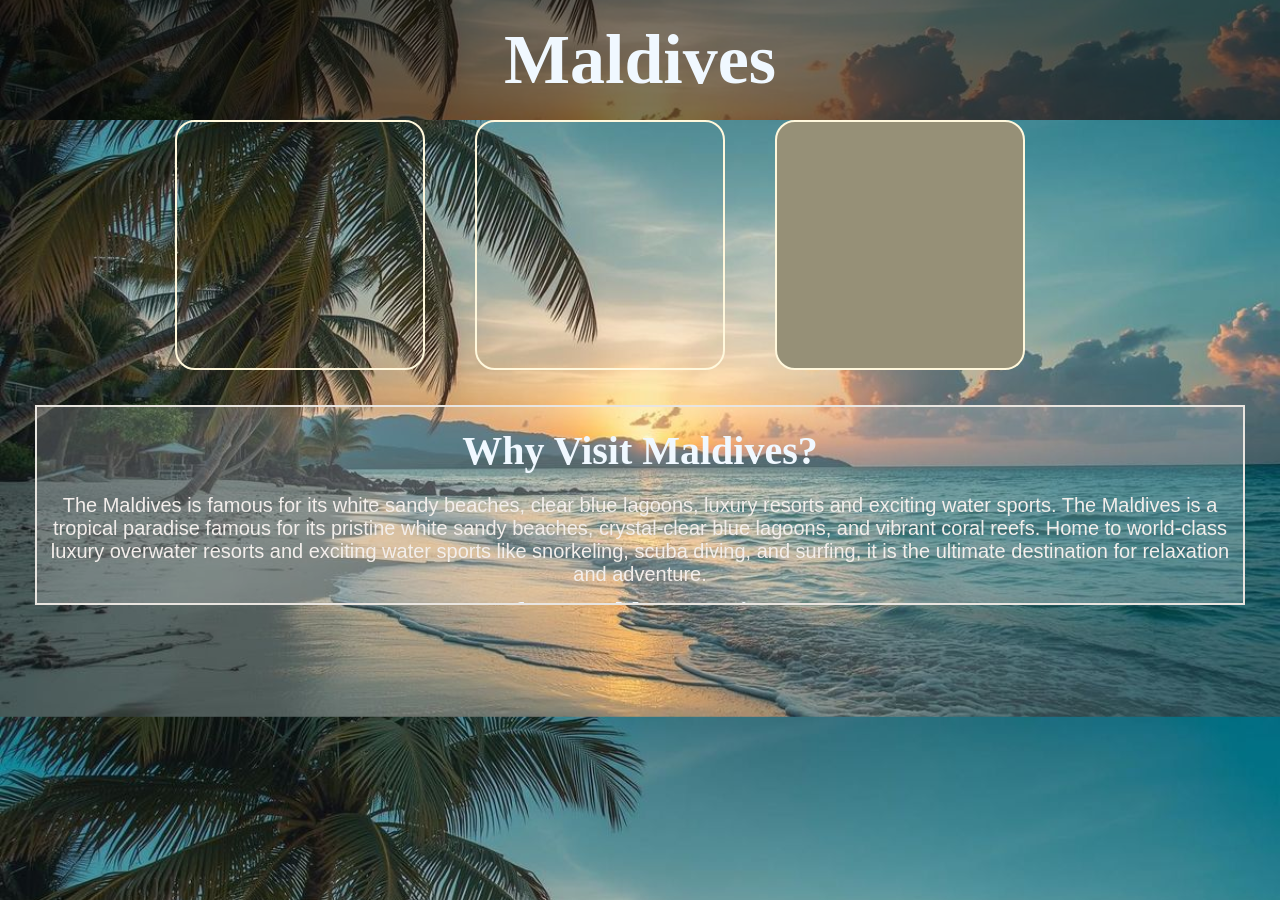
<file: day2/index.html>
<!DOCTYPE html>
<html lang="en">
<head>
    <meta charset="UTF-8">
    <meta name="viewport" content="width=device-width, initial-scale=1.0">
    <title>Document</title>
    <link rel="stylesheet" href="style.css">
</head>
<body>
    <section class="hero">
        <div class="overlay">
    <h1 class="mainheading">Maldives</h1>
    </div>
    </section>
    <section class="section1">
    <div class="container">
        <div class="box1"></div>
        <div class="box2"></div>
        <div class="box3"></div>
    </div>
    </section>
    <section class="section2">
        <div id="content" class="content2">
            <h2>Why Visit Maldives?</h2>
            <div class="about">
            
                <p>The Maldives is famous for its white sandy beaches,
clear blue lagoons, luxury resorts and exciting water sports.
The Maldives is a tropical paradise famous for its pristine white sandy beaches, crystal-clear blue lagoons, and vibrant coral reefs.
 Home to world-class luxury overwater resorts and exciting water sports like snorkeling, scuba diving, and surfing, it is the ultimate destination for relaxation and adventure.</p>
 <h3 id="heading-3">Unforgettable Experience</h3>
 <ul>
    <li><strong>World-Class Diving:</strong> It is one of the world's best destinations for snorkeling and scuba diving, offering vibrant coral reefs and incredible marine life like sea turtles, manta rays, and colorful tropical fish.</li>
  <li><strong>Island Life:</strong> Visitors can enjoy breathtaking sunsets, exciting water sports (like surfing), delicious seafood, and peaceful island experiences.</li>
  <li><strong>Perfect for Everyone:</strong> Whether you're planning a romantic honeymoon, a family vacation, or a relaxing getaway, the Maldives offers unforgettable memories.</li>
</ul>
</div>

        </div>
    </section>
    
    
</body>
</html>
</file>
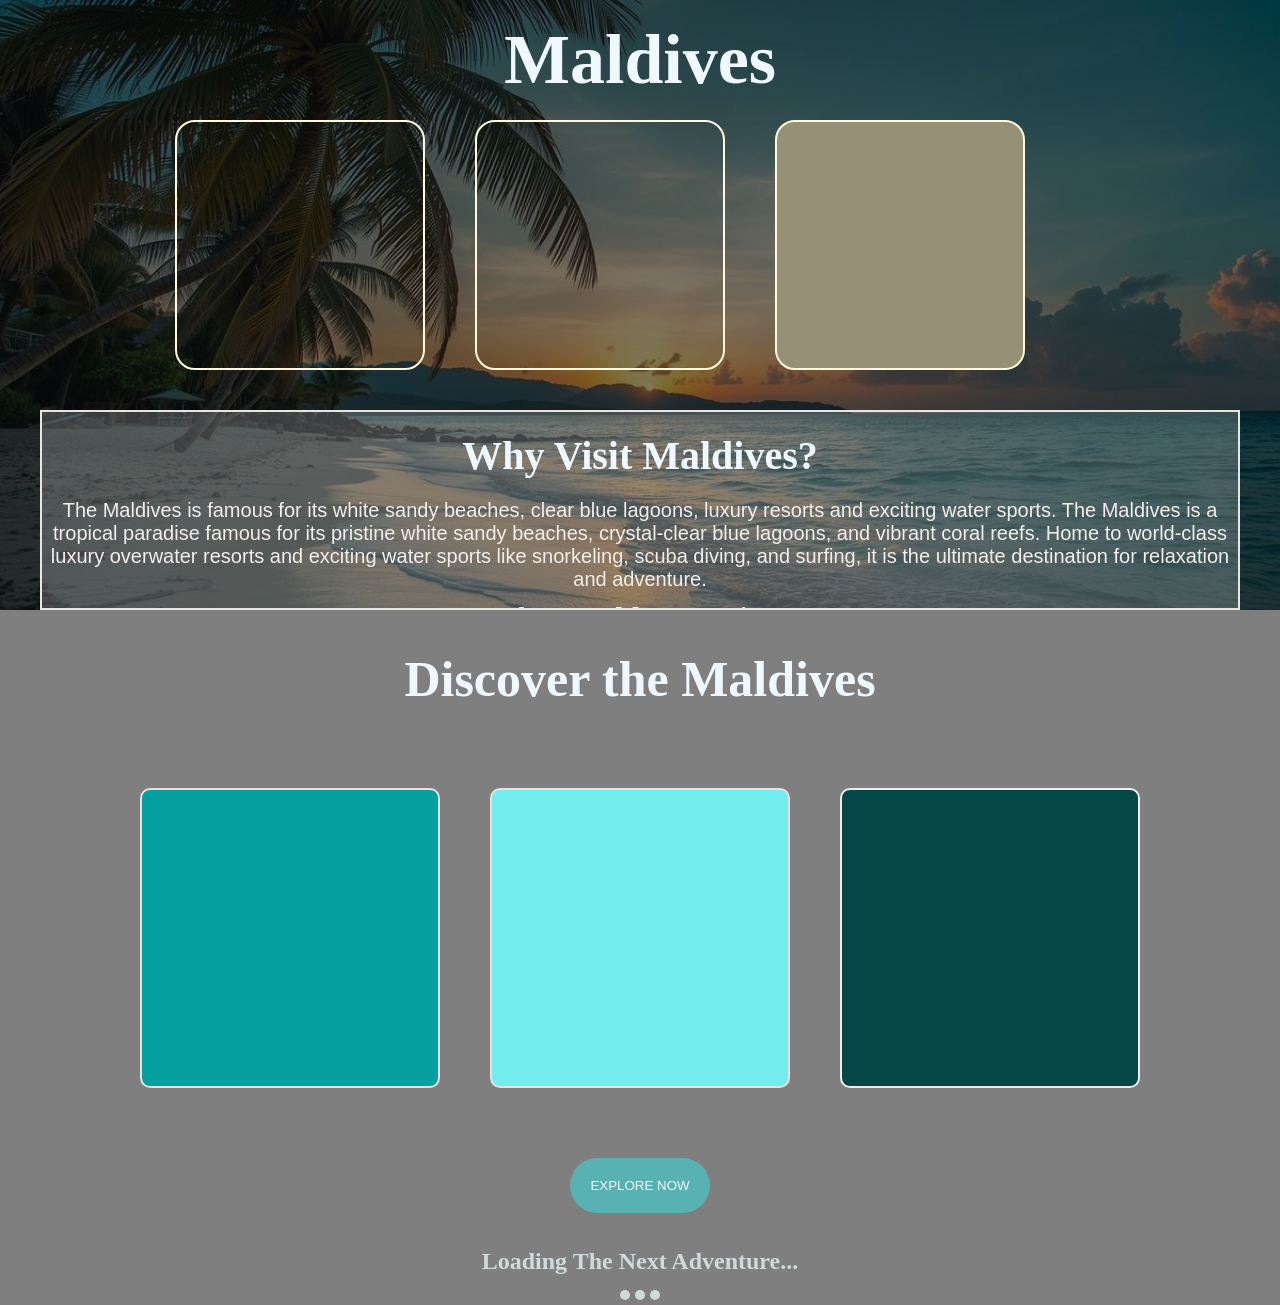
<file: day3/index.html>
<!DOCTYPE html>
<html lang="en">
<head>
    <meta charset="UTF-8">
    <meta name="viewport" content="width=device-width, initial-scale=1.0">
    <title>Document</title>
    <link rel="stylesheet" href="style.css">
</head>
<body>
    <section class="hero">
        <div class="overlay">
    <h1 class="mainheading">Maldives</h1>
        <section class="section1">
    <div class="main-container">
        <div class="box1"></div>
        <div class="box2"></div>
        <div class="box3"></div>
    </div>
    </section>
    <section class="section2">
        <div id="content" class="content2">
            <h4>Why Visit Maldives?</h4>
            <div class="about">
            
                <p>The Maldives is famous for its white sandy beaches,
clear blue lagoons, luxury resorts and exciting water sports.
The Maldives is a tropical paradise famous for its pristine white sandy beaches, crystal-clear blue lagoons, and vibrant coral reefs.
 Home to world-class luxury overwater resorts and exciting water sports like snorkeling, scuba diving, and surfing, it is the ultimate destination for relaxation and adventure.</p>
 <h3 id="heading-3">Unforgettable Experience</h3>
 <ul>
    <li><strong>World-Class Diving:</strong> It is one of the world's best destinations for snorkeling and scuba diving, offering vibrant coral reefs and incredible marine life like sea turtles, manta rays, and colorful tropical fish.</li>
  <li><strong>Island Life:</strong> Visitors can enjoy breathtaking sunsets, exciting water sports (like surfing), delicious seafood, and peaceful island experiences.</li>
  <li><strong>Perfect for Everyone:</strong> Whether you're planning a romantic honeymoon, a family vacation, or a relaxing getaway, the Maldives offers unforgettable memories.</li>
</ul>
</div>

        </div>
</div>
    </section>
    </section>
    <section class="section-3">
        <div class="overlay-2">
        <h1 class="headimg">Discover the Maldives</h1>
        <div class="container">
            <div class="card1"></div>
            <div class="card2"></div>
        <div class="card3"></div>
        </div>
        <div class="explore">
        <button class="btn">EXPLORE NOW</button></div>
        <section class="loading-section">
            <h2>Loading The Next Adventure...</h2>
            <div class="loader">
                <span></span>
                <span></span>
                <span></span>

            </div>
        </section>
        </div>
    
        
    </section>

    
    
</body>
</html>
</file>
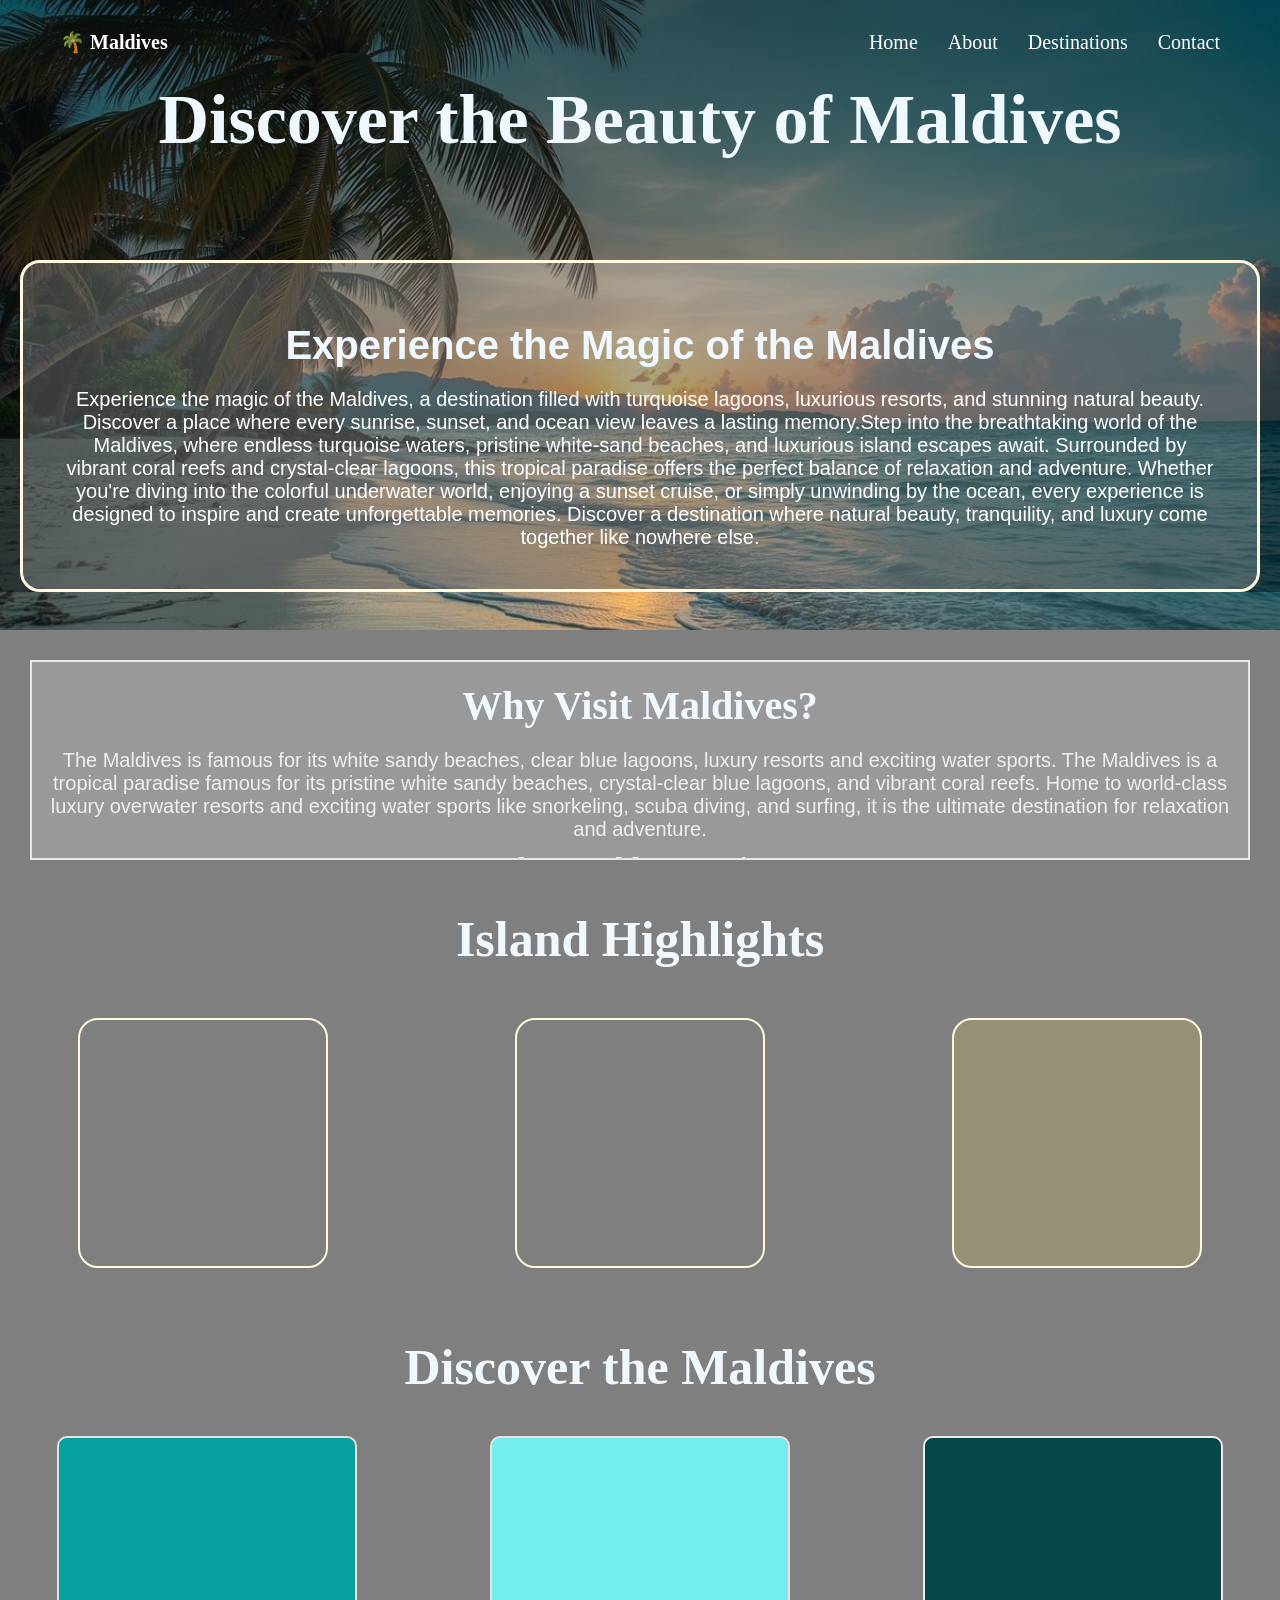
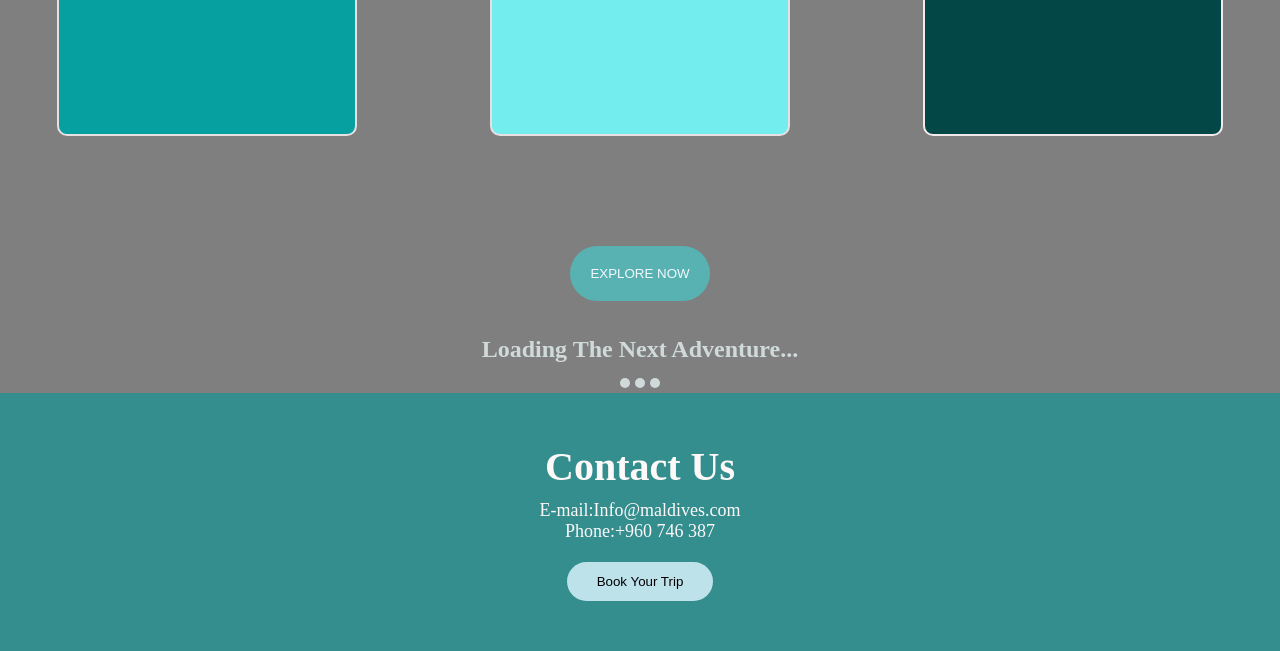
<file: day5/index.html>
<!DOCTYPE html>
<html lang="en">
<head>
    <meta charset="UTF-8">
    <meta name="viewport" content="width=device-width, initial-scale=1.0">
    <title>Document</title>
    <link rel="stylesheet" href="style.css">
</head>
<body>
    
        <section class="hero" id="home">
            <div class="overlay">
        <nav class="navbar">
            <h2 class="logo">🌴 Maldives</h2>
            <ul class="links">
                <li><a href="#home">Home</a></li>
                <li><a href="#about">About</a></li>
                <li><a href="#destinations">Destinations</a></li>
                <li><a href="#contact">Contact</a></li>

            </ul>
        </nav>
        <section class="section" id="hero" >
    <h1 class="mainheading">Discover the Beauty of Maldives</h1>
    <div class="home">
        <h4>Experience the Magic of the Maldives</h4>
        <p>Experience the magic of the Maldives, a destination filled with turquoise lagoons, luxurious resorts, and stunning natural beauty. Discover a place where every sunrise, sunset, and ocean view leaves a lasting memory.Step into the breathtaking world of the Maldives, where endless turquoise waters, pristine white-sand beaches, and luxurious island escapes await. Surrounded by vibrant coral reefs and crystal-clear lagoons, this tropical paradise offers the perfect balance of relaxation and adventure. Whether you're diving into the colorful underwater world, enjoying a sunset cruise, or simply unwinding by the ocean, every experience is designed to inspire and create unforgettable memories. Discover a destination where natural beauty, tranquility, and luxury come together like nowhere else.

</p></div>
</section>
</section>

    

        <section class="about-section" id="about" >
            <div class="overlay-2">
            <section class="section1">
                <div class="main-container">
                 <div id="content" class="content2">
            <h4>Why Visit Maldives?</h4>
            <div class="about">
            
                <p>The Maldives is famous for its white sandy beaches,
clear blue lagoons, luxury resorts and exciting water sports.
The Maldives is a tropical paradise famous for its pristine white sandy beaches, crystal-clear blue lagoons, and vibrant coral reefs.
 Home to world-class luxury overwater resorts and exciting water sports like snorkeling, scuba diving, and surfing, it is the ultimate destination for relaxation and adventure.</p>
 <h3 id="heading-3">Unforgettable Experience</h3>
 <ul>
    <li><strong>World-Class Diving:</strong> It is one of the world's best destinations for snorkeling and scuba diving, offering vibrant coral reefs and incredible marine life like sea turtles, manta rays, and colorful tropical fish.</li>
  <li><strong>Island Life:</strong> Visitors can enjoy breathtaking sunsets, exciting water sports (like surfing), delicious seafood, and peaceful island experiences.</li>
  <li><strong>Perfect for Everyone:</strong> Whether you're planning a romantic honeymoon, a family vacation, or a relaxing getaway, the Maldives offers unforgettable memories.</li>
</ul>
</div>
</div>
</section>

    <section class="section2">
        <h4 class="about-heading">Island Highlights</h4>
            <div class="container-1">
        <div class="box1"></div>
        <div class="box2"></div>
        <div class="box3"></div>
    </div>
    </section>
    </div>
    </div>
</section>

    <section class="section-3" id="destinations">
        <div class="overlay-3">
        <h1 class="headimg">Discover the Maldives</h1>
        <div class="container-2">
            <div class="card1"></div>
            <div class="card2"></div>
        <div class="card3"></div>
        </div>
        <div class="explore">
        <button class="btn">EXPLORE NOW</button></div>
        <section class="loading-section">
            <h2>Loading The Next Adventure...</h2>
            <div class="loader">
                <span></span>
                <span></span>
                <span></span>

            </div>
        </section>
        </div>
    
        
    </section>
    <section class="contact" id="contact">
        <h2>Contact Us</h2>
        <p>E-mail:Info@maldives.com</p>
        <p>Phone:+960 746 387</p>
        <button class="button">Book Your Trip</button>




    </section>

    
        
    </body>
    </html>
</file>
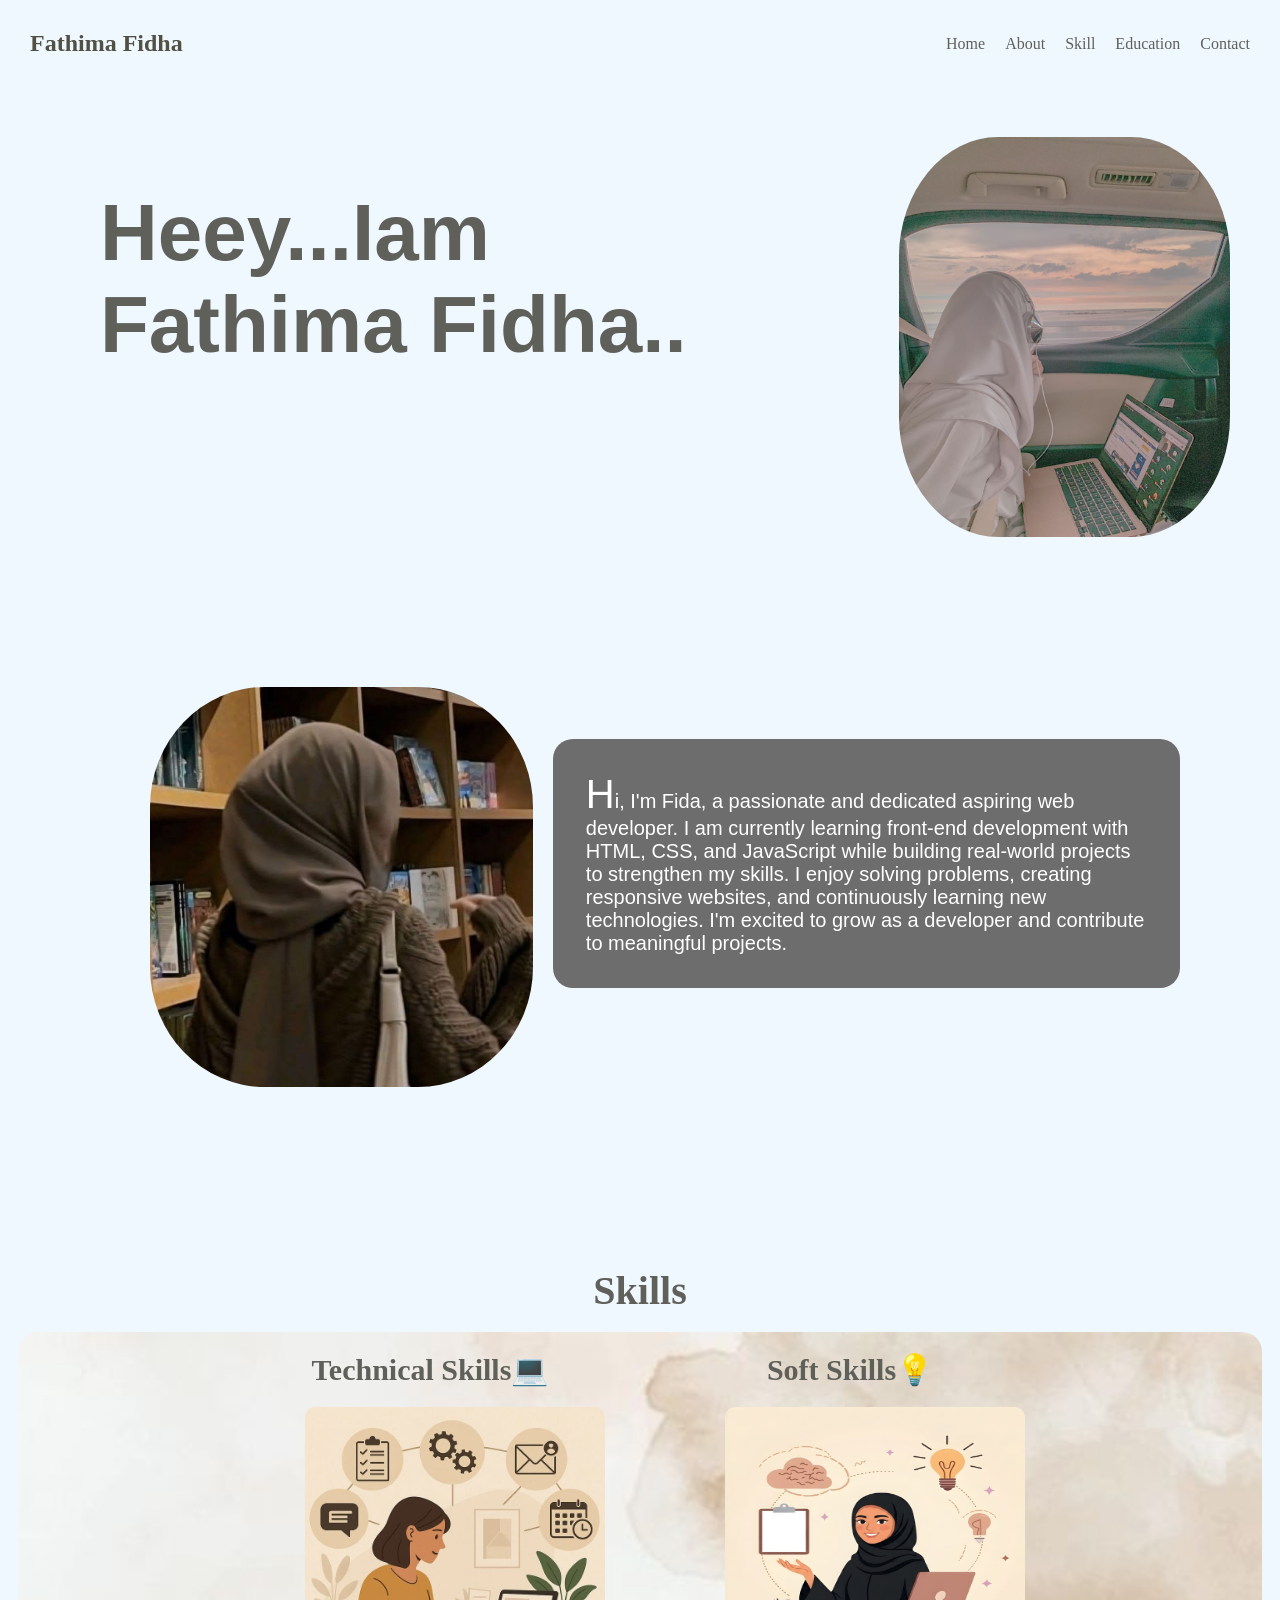
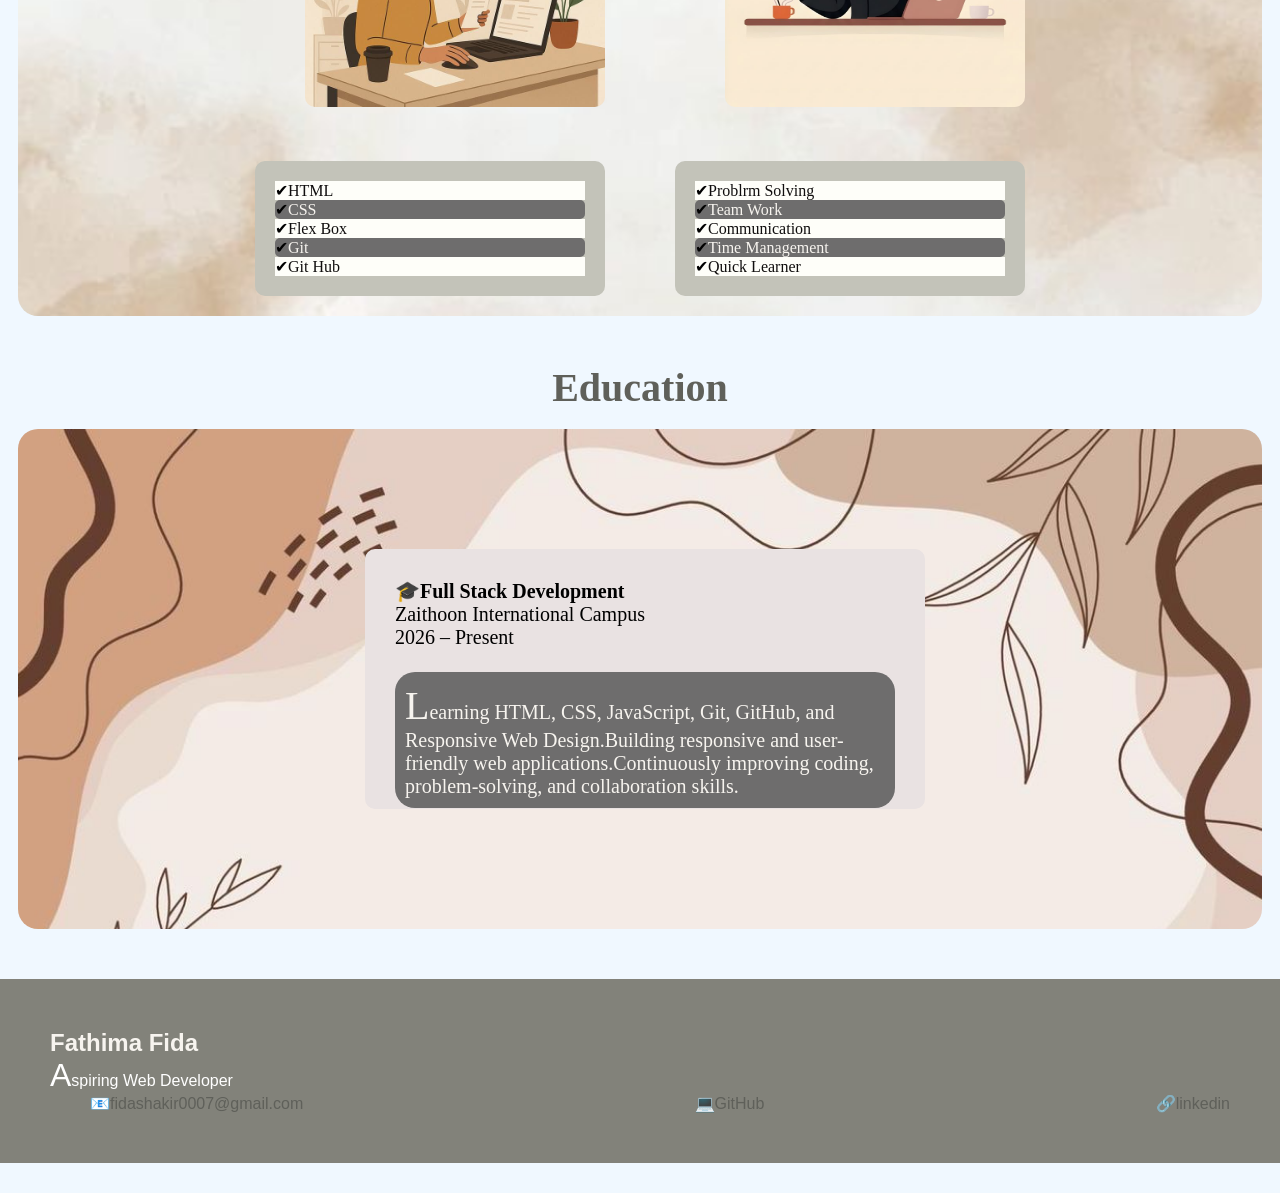
<file: day1/day1/index.html>
<!doctype html>
<html lang="en">
  <head>
    <meta charset="UTF-8" />
    <meta name="viewport" content="width=device-width, initial-scale=1.0" />
    <title>Document</title>
    <link rel="stylesheet" href="style.css" />
  </head>
  <body>
    <div class="root">
      <header>
        <nav style="display: flex; justify-content: space-between">
          <h1 style="color: rgb(80, 80, 69)">Fathima Fidha</h1>
          <ul>
            <li><a href="#Home"> Home</a></li>
            <li><a href="#about"> About</a></li>
            <li><a href="#skill"> Skill</a></li>
            <li><a href="#education">Education</a></li>
            <li><a href="#contact"> Contact</a></li>
          </ul>
        </nav>
      </header>
      <main>
        <section class="home">
          <div class="home-content">Heey...Iam Fathima Fidha..</div>
          <img src="portfolio img.jpg" alt="image" width="40%" height="400px " />
        </section>
        <section id="about" >
            <img src="image.jpg" alt="" width="400px" height="400px">
          <div>
            <p style= "margin-top: 52px; font-family:'Lucida Sans', 'Lucida Sans Regular', 'Lucida Grande', 'Lucida Sans Unicode', Geneva, Verdana, sans-serif; padding: 33px; font-size: 20px; color:white;">
            Hi, I'm Fida, a passionate and dedicated aspiring web developer. I
            am currently learning front-end development with HTML, CSS, and
            JavaScript while building real-world projects to strengthen my
            skills. I enjoy solving problems, creating responsive websites, and
            continuously learning new technologies. I'm excited to grow as a
            developer and contribute to meaningful projects.
            </p>
          </div>

          
        </section>
        <section id="skill">
          <h2>Skills</h2>
          <div class="skill">
            <div class="techskill">
              <h3>Technical Skills</h3>
              <img src="tech.jpg" alt="" width="300px" height="300px">

              <ul class="skills">
                <li>HTML</li>
                <li>CSS</li>
                <li>Flex Box</li>
                <li>Git</li>
                <li>Git Hub</li>
              </ul>
                </div>

            <div class="softskill">
              <div class="sftskill">
              <h3>Soft Skills</h3>
              <img src="skill.jpg" alt="" width="300px" height="300px">
              <ul class="skills">
                <li>Problrm Solving</li>
                <li>Team Work</li>
                <li>Communication</li>
                <li>Time Management</li>
                <li>Quick Learner</li>
              </ul>
            </div>
            </div>
            </div>
            </section>
            <section id="education">
              <h2>Education</h2>
            <div class="edctn">
                <div class="learning">
                    <div id="h1"><strong>Full Stack Development</strong><br></div>
                    Zaithoon International Campus<br>
                     2026 – Present <br><br>
                    <div> <p>Learning HTML, CSS, JavaScript, Git, GitHub, and Responsive Web Design.Building responsive and user-friendly web applications.Continuously improving coding, problem-solving, and collaboration skills.</p></div>
                

                </div>

          </div>
          </div>
        
        </section>
        </main>
        <section id="contact">
        <footer>
          <hr />
          <div class="footer">

          <h1>Fathima Fida</h1>
          <p>Aspiring Web Developer</p>
          <ul id="contact">
            <li class="Email-link"><a href="mailto:fidashakir0007@gmail.com">fidashakir0007@gmail.com</a></li>
            <li class="Github-link"><a href="https://github.com" target="_blank">GitHub</a></li>
            <li class="linkedin-link"><a href="https://linkedin.com">linkedin</a></li>
            
          </ul>
          </div>
        </footer>
        </section>
      
    </div>
  </body>
</html>
</file>
<file: day2/style.css>
*{
    margin: 0;
    padding: 0;
    box-sizing: border-box;
}
body{
    background-image: url(bckgrnd.jpg);
    background-size: cover;
}
.hero{
    width: 100%;
    background-image: url(bckgrnd.jpg);
    background-size: cover;
    background-position: center;
}
.overlay{
    width: 100%;
    height: 100%;
    background: rgba(0, 0, 0, 0.5); 
}


.mainheading{
    text-align: center;
    color: aliceblue;
    font-size: 70px;
    font-weight: 700;
    padding: 20px;

}
.container{
    width: 100%;
    display: flex;
    justify-content: center;
    align-items: center;
    gap: 50px;
    max-width: 1200px;
}
.box1{
    width: 250px;
    height: 250px;
       border-radius: 20px;
    border: 2px solid cornsilk;
    background-image:url(https://i.pinimg.com/736x/02/91/c2/0291c205167db9d0ed501441f40e7c40.jpg);
    background-size: cover;
    overflow: hidden;
}
.box2{
    width: 250px;
    height: 250px;
    border-radius: 20px;
    border: 2px solid cornsilk;
    background-image: url(https://i.pinimg.com/1200x/9b/c8/7d/9bc87d89816b5657ba2c85573d5c3e93.jpg);
    background-size: cover;
    overflow: hidden;
}
.box3{
    width: 250px;
    height: 250px;
    background-color: rgb(150, 144, 119);
    border-radius: 20px;
    border: 2px solid cornsilk;
    background-image: url(https://i.pinimg.com/736x/3c/ac/54/3cac5418be6b9a285d4be4ee715419a2.jpg);
    background-size: cover;
    overflow: hidden;
}
div h2{
    text-align: center;
    color: aliceblue;
    font-weight: 800;
    font-size:40px;
    padding: 20px;
}
 .about{
    text-align: center;
    font-weight: 500;
    font-size: 20px;
    font-family:'Trebuchet MS', 'Lucida Sans Unicode', 'Lucida Grande', 'Lucida Sans', Arial, sans-serif;
    color:rgb(243, 238, 235);
    margin-bottom: 30px;

}
.content{
    border: 2px solid aliceblue;
    margin: 30px;
    background-color: rgba(255,255,256 , 0.9);
    overflow: scroll;
}
#content{
    border:2px solid rgb(233, 229, 224) ;
    margin: 35px;
    background-color: rgba(255, 255, 256, 0.2);
    overflow: auto;
    height: 200px;
    text-align: center;
    
}
#heading-3{
    color: aliceblue;
    font-size: 30px;
    padding: 10px;
    font-family:Georgia, 'Times New Roman', Times, serif;
}
 

li::after{
    content: "";
}
</file>
<file: day3/style.css>
*{
    margin: 0;
    padding: 0;
    box-sizing: border-box;
}

.hero{
    width: 100%;
    background-image: url(bckgrnd.jpg);
    background-size: cover;
    background-position: center;
}
.overlay{
    width: 100%;
    height: 100%;
    background: rgba(0, 0, 0, 0.5); 
}


.mainheading{
    text-align: center;
    color: aliceblue;
    font-size: 70px;
    font-weight: 700;
    padding: 20px;
    animation: fadeIn 3s ease;

}
@keyframes fadeIn{
        from{
            opacity: 0;
            transform: translateY(30px);
        }
        to{
            opacity: 1;
            transform: translateY(0);
        }
    }

.main-container{
    width: 100%;
    display: flex;
    justify-content: center;
    align-items: center;
    gap: 50px;
    max-width: 1200px;
    
}
.box1{
    width: 250px;
    height: 250px;
       border-radius: 20px;
    border: 2px solid cornsilk;
    background-image:url(https://i.pinimg.com/736x/02/91/c2/0291c205167db9d0ed501441f40e7c40.jpg);
    background-size: cover;
    overflow: hidden;
    animation: fadeIn 1s ease ;
    

}

.box2{
    width: 250px;
    height: 250px;
    border-radius: 20px;
    border: 2px solid cornsilk;
    background-image: url(https://i.pinimg.com/1200x/9b/c8/7d/9bc87d89816b5657ba2c85573d5c3e93.jpg);
    background-size: cover;
    overflow: hidden;
    animation: fadeIn 1s .4s ease forwards;
    opacity: 0;
}
.box3{
    width: 250px;
    height: 250px;
    background-color: rgb(150, 144, 119);
    border-radius: 20px;
    border: 2px solid cornsilk;
    background-image: url(https://i.pinimg.com/736x/3c/ac/54/3cac5418be6b9a285d4be4ee715419a2.jpg);
    background-size: cover;
    overflow: hidden;
    animation: fadeIn 1s .8s ease forwards;
    opacity: 0;
}
div h4{
    text-align: center;
    color: aliceblue;
    font-weight: 800;
    font-size:40px;
    padding: 20px;
}
.about{ text-align: center;
    font-weight: 500;
    font-size: 20px;
    font-family:'Trebuchet MS', 'Lucida Sans Unicode', 'Lucida Grande', 'Lucida Sans', Arial, sans-serif;
    color:rgb(243, 238, 235);
    margin-bottom: 30px;

}
.content{
    border: 2px solid aliceblue;
    margin: 30px;
    background-color: rgba(255,255,256 , 0.9);
    overflow: scroll;
}
#content{
    border:2px solid rgb(233, 229, 224) ;
    margin: 40px;
    margin-bottom: 0;
    background-color: rgba(255, 255, 256, 0.2);
    overflow: auto;
    height: 200px;
    text-align: center;
   
}
#heading-3{
    color: aliceblue;
    font-size: 30px;
    padding: 10px;
    font-family:Georgia, 'Times New Roman', Times, serif;
}
.container{
    width: 100%;
    height: 380px;
    display: flex;
    justify-content: center;
    align-items: center;
    gap: 50px;
    
}
.section-3{
     background-image: url(https://i.pinimg.com/1200x/06/ed/ca/06edcaf61b18521fdf1d4a9ae4e811ed.jpg);
    background-size: cover;
}   
.overlay-2{
    width: 100%;
    height: 100%;
    background-color: rgba(0, 0, 0, 0.5);
}
.card1{
    width: 300px;
    height: 300px;
    border: 2px solid rgb(232, 224, 224);
    border-radius: 10px;
    background-color: rgb(7, 160, 160);
    background-image: url(https://i.pinimg.com/736x/56/68/83/566883f93ccbd02c8fbacbc17ec256f6.jpg);
    background-size: cover;
    
}

.card2{
    width: 300px;
    height: 300px;
    border: 2px solid rgb(232, 224, 224);
    border-radius: 10px;
    background-color: rgb(115, 237, 237);
    background-image: url(https://i.pinimg.com/736x/d6/7a/5e/d67a5e9c8a82e0728a26cf7b0509b866.jpg);
    background-size: cover;
    
}
.card3{
    width: 300px;
    height: 300px;
    border: 2px solid rgb(243, 235, 235);
    border-radius: 10px;
    background-color: rgb(3, 71, 71);
    background-image: url(https://i.pinimg.com/736x/a6/d2/b5/a6d2b51ee40a0d2df49ea54b3b315226.jpg);
    background-size: cover;
    
}
 
 

h1{
    color: aliceblue;
    font-size: 50px;
    font-weight: 700;
    text-align: center;
    padding: 40px;
}
div h3{
    color: rgb(240, 240, 247);
}
.btn{
    padding: 20px;
    background-color: rgb(89, 178, 178);
    color: aliceblue;
    border: none;
    border-radius: 30px;
    cursor: pointer;
    transition: background-color 0.3s ease ,transform 0.3s ease;
    animation: pulse 1.5s infinite;
    
}
@keyframes pulse{
    0%{
        transform: scale(1);

    }
    50%{
        transform:scale(1.6);
    }
    100%{
        transform:scale(1) ;
    }
}
    

    .btn:hover{
        background-color: rgb(68, 87, 119);
        transform: scale(1.6);
    }
    .card1,
    .card2,
    .card3{transition: transform 0.5s ease;

    }
    .card1:hover,
    .card2:hover,
    .card3:hover{
        transform:translateY(-10px) scale(1.07);
    }
    .explore{
        display: flex;
        justify-content: center;
        align-items: flex-start;
        padding: 30px;
    }
    .loader span{
        width: 10px;
        height: 10px;
        border-radius: 50%;
        background-color: rgb(208, 218, 218);
        animation: bounce 0.6s infinite alternate;

    }
    .loading-section{
        padding: 5px;
        color: rgb(208, 218, 218);
        text-align: center;
    }
    .loader{
        display: flex;
        justify-content: center;
        gap: 5px;
        margin-top: 15px;
    }
    .loader span:nth-child(2){
        animation-delay: 0.2s;
    }
    .loader span:nth-child(3){
        animation-delay: 0.4s;

    }
    @keyframes bounce{
        from{
            transform: translateY(0);
        }
        to{
            transform: translateY(-15px);
        }
    }
</file>
<file: day5/style.css>
*{
    margin: 0;
    padding: 0;
    box-sizing: border-box;
}
.logo{
    color:white;
    font-size: 20px;
    font-weight: bold;

    

}
.navbar{
    display: flex;
    justify-content: space-between;
    align-items: center;
    padding: 30px 60px;
    position: fixed;
    top: 0;
    left: 0;
    width: 100%;
    z-index: 1000;


}
.links{
    display: flex;
    gap: 30px;
    list-style: none;
}
.links a{
    text-decoration: none;
    color: white;
    font-size: 20px;
    font-weight: 500;
    transition:color 0.3s ease;

}
.links a:hover{
    color: teal;
}



.hero{
    position: relative;
    width: 100%;
    background-image: url(bckgrnd.jpg);
    background-size: cover;
    background-position: center;
   min-height:630px;
}
.overlay{
    width: 100%;
   height: 100%;
    background: rgba(0, 0, 0, 0.4); 
}


.mainheading{
    text-align: center;
    color: aliceblue;
    font-size: 70px;
    font-weight: 700;
    padding: 80px;
    animation: fadeIn 3s ease;


}
@keyframes fadeIn{
        from{
            opacity: 0;
            transform: translateY(30px);
        }
        to{
            opacity: 1;
            transform: translateY(0);
        }
    }
    .main-container{
        padding: 30px;

    }

.container-1{
     display: grid;
     grid-template-columns:repeat(3,1fr);
     gap: 30px;
     justify-items: center;

}
.home{
    text-align: center;
    font-size: 20px;
    font-weight: 400;
    color: white;
    background-color: rgba(255,255,256 , 0.2);
    padding:40px;
    margin: 20px;
        border-radius: 20px;
    border: 3px solid cornsilk;
    font-family:'Trebuchet MS', 'Lucida Sans Unicode', 'Lucida Grande', 'Lucida Sans', Arial, sans-serif
}
.about-section{
   
         background-image: url(https://i.pinimg.com/1200x/55/a1/7f/55a17f780ce022913c2d45abb90ff05e.jpg);
        background-size: cover;
        height: auto;
        
        
    }
    .about-heading{
        font-size: 50px;
        color: aliceblue;
        text-align: center;
        padding: 20px;
        

    }
    .overlay-2{
        width: 100%;
        height: auto;
        background-color:rgba(0, 0, 0, 0.5);
        
            
    }
    .box1,
    .box2,
    .box3{
        margin: 30px;
    }
    
    .box1{
    width: 250px;
    height: 250px;
       border-radius: 20px;
    border: 2px solid cornsilk;
    background-image:url(https://i.pinimg.com/736x/02/91/c2/0291c205167db9d0ed501441f40e7c40.jpg);
    background-size: cover;
    background-position: center;
    overflow: hidden;
    animation: fadeIn 1s ease ;
    

}

.box2{
    width: 250px;
    height: 250px;
    border-radius: 20px;
    border: 2px solid cornsilk;
    background-image: url(https://i.pinimg.com/1200x/9b/c8/7d/9bc87d89816b5657ba2c85573d5c3e93.jpg);
    background-size: cover;
    background-position: center;
    overflow: hidden;
    animation: fadeIn 1s .4s ease forwards;
    opacity: 0;
}
.box3{
    width: 250px;
    height: 250px;
    background-color: rgb(150, 144, 119);
    border-radius: 20px;
    border: 2px solid cornsilk;
    background-image: url(https://i.pinimg.com/736x/3c/ac/54/3cac5418be6b9a285d4be4ee715419a2.jpg);
    background-size: cover;
    background-position: center;
    overflow: hidden;
    animation: fadeIn 1s .8s ease forwards;
    opacity: 0;
}
div h4{
    text-align: center;
    color: aliceblue;
    font-weight: 800;
    font-size:40px;
    padding: 20px;
}
.about{ text-align: center;
    font-weight: 500;
    font-size: 20px;
    font-family:'Trebuchet MS', 'Lucida Sans Unicode', 'Lucida Grande', 'Lucida Sans', Arial, sans-serif;
    color:rgb(243, 238, 235);
    margin-bottom: 30px;

}
.content{
    border: 2px solid aliceblue;
    margin: 30px;
    background-color: rgba(255,255,256 , 0.9);
    overflow: scroll;
}
#content{
    border:2px solid rgb(233, 229, 224) ;
   margin: 20px auto;
   margin-top: 0;
    margin-bottom: 0;
    background-color: rgba(255, 255, 256, 0.2);
    overflow: auto;
    height: 200px;
    text-align: center;
   
}
#heading-3{
    color: aliceblue;
    font-size: 30px;
    padding: 10px;
    font-family:Georgia, 'Times New Roman', Times, serif;
}
.container-2{
    width: 100%;
    min-height: 380px;
    display: grid;
    grid-template-columns: repeat(3,1fr);
    justify-items: center;
    gap: 20px;
    
}
.section-3{
     background-image: url(https://i.pinimg.com/1200x/06/ed/ca/06edcaf61b18521fdf1d4a9ae4e811ed.jpg);
    background-size: cover;
}   
.overlay-3{
    width: 100%;
    height: 100%;
    background-color: rgba(0, 0, 0, 0.5);
}
.card1{
    width: 300px;
    height: 300px;
    border: 2px solid rgb(232, 224, 224);
    border-radius: 10px;
    background-color: rgb(7, 160, 160);
    background-image: url(https://i.pinimg.com/736x/56/68/83/566883f93ccbd02c8fbacbc17ec256f6.jpg);
    background-size: cover;
    
}

.card2{
    width: 300px;
    height: 300px;
    border: 2px solid rgb(232, 224, 224);
    border-radius: 10px;
    background-color: rgb(115, 237, 237);
    background-image: url(https://i.pinimg.com/736x/d6/7a/5e/d67a5e9c8a82e0728a26cf7b0509b866.jpg);
    background-size: cover;
    
}
.card3{
    width: 300px;
    height: 300px;
    border: 2px solid rgb(243, 235, 235);
    border-radius: 10px;
    background-color: rgb(3, 71, 71);
    background-image: url(https://i.pinimg.com/736x/a6/d2/b5/a6d2b51ee40a0d2df49ea54b3b315226.jpg);
    background-size: cover;
    
}
 
 

h1{
    color: aliceblue;
    font-size: 50px;
    font-weight: 700;
    text-align: center;
    padding: 40px;
}
div h3{
    color: rgb(240, 240, 247);
}
.btn{
    padding: 20px;
    background-color: rgb(89, 178, 178);
    color: aliceblue;
    border: none;
    border-radius: 30px;
    cursor: pointer;
    transition: background-color 0.3s ease ,transform 0.3s ease;
    animation: pulse 1.5s infinite;
    
}
@keyframes pulse{
    0%{
        transform: scale(1);

    }
    50%{
        transform:scale(1.6);
    }
    100%{
        transform:scale(1) ;
    }
}
    

    .btn:hover{
        background-color: rgb(68, 87, 119);
        transform: scale(1.6);
    }
    .card1,
    .card2,
    .card3{transition: transform 0.5s ease;

    }
    .card1:hover,
    .card2:hover,
    .card3:hover{
        transform:translateY(-10px) scale(1.07);
    }
    .explore{
        display: flex;
        justify-content: center;
        align-items: flex-start;
        padding: 30px;
    }
    .loader span{
        width: 10px;
        height: 10px;
        border-radius: 50%;
        background-color: rgb(208, 218, 218);
        animation: bounce 0.6s infinite alternate;

    }
    .loading-section{
        padding: 5px;
        color: rgb(208, 218, 218);
        text-align: center;
    }
    .loader{
        display: flex;
        justify-content: center;
        gap: 5px;
        margin-top: 15px;
    }
    .loader span:nth-child(2){
        animation-delay: 0.2s;
    }
    .loader span:nth-child(3){
        animation-delay: 0.4s;

    }
    @keyframes bounce{
        from{
            transform: translateY(0);
        }
        to{
            transform: translateY(-15px);
        }
    }
    .contact{
        text-align: center;
        background-color: rgb(52, 142, 142);
        padding: 50px 20px;
        color: rgb(253, 249, 249);
    }
    .contact h2{
        font-size: 40px;
        margin-bottom: 10px;
    }
    .contact p{
        font-size: 18px;
    }
    .contact button{
        border-radius: 30px;
        padding: 12px 30px;
        margin-top: 20px;   
        border: none;
         background-color: rgb(190, 226, 234);
        color:black;
        cursor: pointer;
        transition:0.5s;
        
    }
    .contact button:hover{
         background-color: rgb(30, 56, 88);
        color:aliceblue;
    transform: scale(1.2);
}
    @media(max-width:768px){
        .logo{
            font-size: 18px;
        }
        .navbar{
            padding: 15px 30px;
        }
        .links{
            gap: 10px;
        }
        .links a{
            font-size: 16px;
           
        }   
        .container-2{
            height: auto;
        }
        .container-1,
        .container-2{
            grid-template-columns:1fr;
            gap: 20px;

        }
        .mainheading{
            font-size: 40px;
            font-weight: 500;
            padding: 40px;
        }
        .home{
            font-size: 16px;
            padding:20px ;
            margin:10px ;}
            .box1,
    .box2,
    .box3{
        width: 90%;
    }
    .card1,
    .card2,
    .card3{
        width: 90%;
    }
    }
</file>
<file: day1/day1/style.css>
* {
  margin: 0;
  border: 0;
}
ul {
  display: flex;
  justify-content: space-between;
  align-items: center;
  list-style-type: none;
  gap: 20px;
}
ul a {
  text-decoration: none;
  color:rgb(95, 96, 90);;
}
.home {
  display: flex;
  justify-content: space-between;
  margin: 50px;
}
#about{
  display: flex;
  justify-content: space-between;
  margin: 50px;
  padding: 50px;
  gap: 20px;
}

header {
  padding: 30px;
}
.home-content {
  font-size: 80px;
  font-weight: bolder;
 display: flex;
  justify-content: space-between;
  margin: 50px;
  color: rgb(95, 96, 90);
    font-family: 'Franklin Gothic Medium', 'Arial Narrow', Arial, sans-serif;
    border-radius: 30px;
}
h2 {
  font-size: 40px;
  font-weight: 600;
  color: rgb(95, 96, 90);
  padding-top: 30px;
  text-align: center;
}
.skills {
  display: block;
  padding: 20px;
  background-color: rgb(195, 195, 185);
  border-radius: 10px;
  color: black;
  justify-content: space-between;
  margin-bottom: 20px;
  padding: 20px;
}
.skill {
  display: flex;
  justify-content: center;
  gap: 40px;
  margin: 18px;
  background-image: url(skill\ bck.jpg);
  background-size: cover;
  border-radius: 20px;
 
}
.education{
  width: 90%;
  margin-bottom: 30px;
  margin-left: 40px;

}
footer{
    background-color: rgb(130, 130, 122);
    color: white;
    padding: 20px;
    font-family: Arial, Helvetica, sans-serif;
    padding: 50px;
    margin-bottom: 30px;
  }
h3{
    color:rgb(95, 96, 90);
    font-size: 30px;
    text-align: center;
    font-weight: 600;
    padding: 20px;
}
img{
    border-radius: 30%;
    margin-left: 50px;
}
body{
    background-color: aliceblue;
}
.learning{
  font-size: 20px;
  background-color: rgb(233, 226, 226);
  color:black;
  border-radius: 10px; 
  padding: 20px;
  margin-top: 70px;
}
img{
  margin-left: 50px;
  margin-bottom: 50px;
}
   .edctn{
    display: flex;
    justify-content:center;
    align-items: center;
    gap: 50px;
    padding: 70px;
    background-image: url(back\ for\ about.jpg);
    background-size: cover;
    margin: 18px;
    border-radius: 20px;
    margin-bottom: 50px;
  
    } 
   .learning{
    width: 500px;
    height: 200px;
    padding: 30px;
    margin: 50px;
    margin-left: 60px;
   }
   
   li a:hover{
    color:black;
    background-color:skyblue;
    border-radius: 10px;
    padding: 5px;
   }
   li a:active{
  color:black;
  background-color: yellow;
}
#contact a:hover{
  color: indianred;
  background-color: aliceblue;
}
#contact a:active{
  background-color:teal;
  color: white;
}
.skills li:nth-child(odd){
  background-color: rgb(254, 254, 249);
}
.skills li:nth-child(even){
  background-color: rgb(110, 109, 109);
  color: #f7f4ef;
  border-radius: 5px;
}
 p:nth-child(odd){
  background-color:rgb(110, 109, 109);
  color: #f7f4ef;
  padding: 10px;
  border-radius: 20px;
 }
 
 .skills li::before{
  content: "✔";
  color:black;
 }
 .techskill h3::after{
  content: "💻";
 }
 .sftskill h3::after{
  content: "💡";
 }
 #h1 ::before{
  content: "🎓";
 }
.Email-link a::before {
  content: "📧";
}
.Github-link a::before{
  content: "💻";
}
.linkedin-link::before{
  content: "🔗";
}
div p::first-letter{
  font-size: 2em;
}
.skill li{
  color: rgb(16, 14, 14);
}
.footer h1{
  color: #f7f4ef;

}
h3 + img {
  border-radius: 10px;
}
.techskill ~ .softskill {
  margin-left: 30px;
}
</file>
